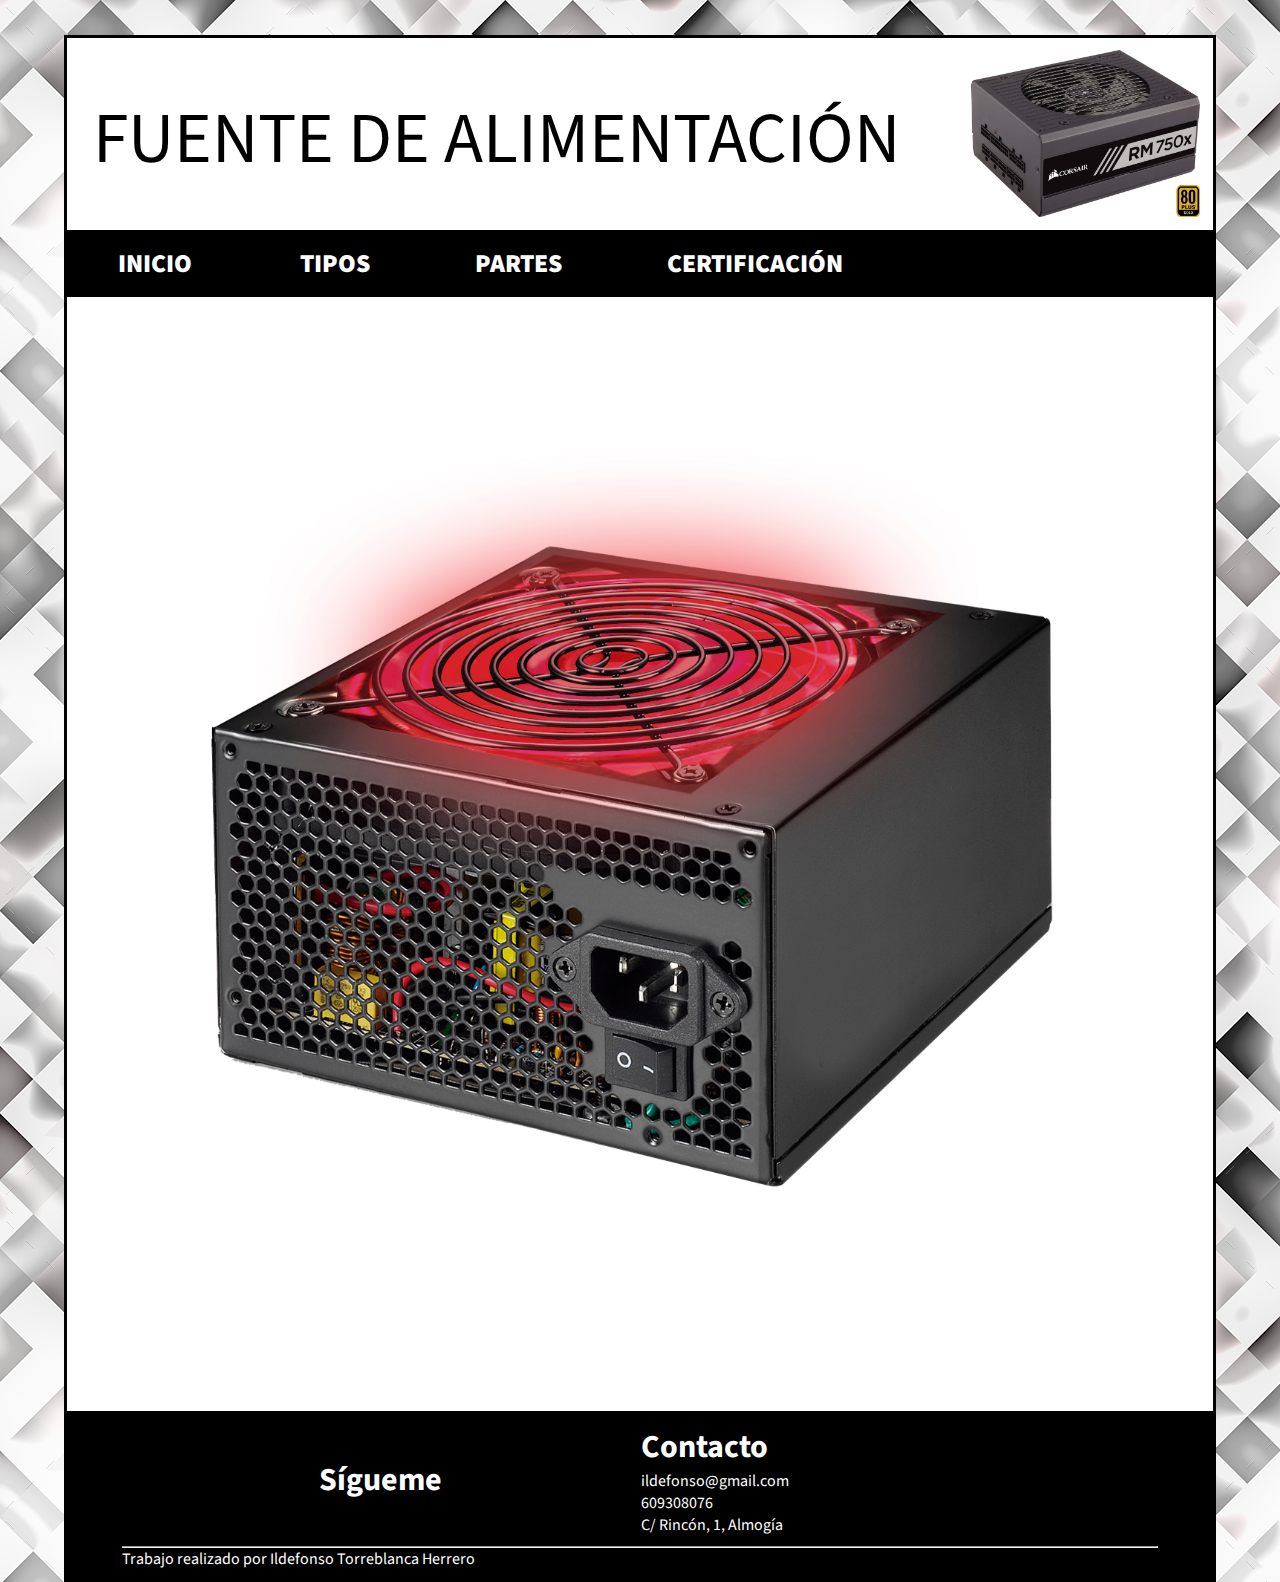
<file: PaginaProyectSif/index.html>
<!DOCTYPE html>
<html lang="es">

<head>
    <meta charset="UTF-8">
    <!-- meta que garantiza el zoom adecuado para pantallas de dispositivos móviles -->
    <meta name="viewport" content="width=device-width, initial-scale=1.0">
    <meta http-equiv="X-UA-Compatible" content="ie=edge">
    <title>Fuentes de Alimentación</title>
    <!-- hoja de estilos aparte, enlazada -->

    <link href="estilo.css" rel="stylesheet" type="text/css">
    <link href="imagenes/favicon.ico" rel="shorcut icon">
    <link href="https://fonts.googleapis.com/css?family=Source+Sans+Pro&display=swap" rel="stylesheet">
    <link rel="stylesheet" href="https://use.fontawesome.com/releases/v5.5.0/css/all.css" integrity="sha384-B4dIYHKNBt8Bc12p+WXckhzcICo0wtJAoU8YZTY5qE0Id1GSseTk6S+L3BlXeVIU" crossorigin="anonymous">
    <!-- archivo de javascripts aparte, enlazado-->
    <script src="funciones-daw.js"></script>
    <link rel="stylesheet" href="slider.css" type="text/css" />
    <link href="https://fonts.googleapis.com/css?family=Bebas+Neue&display=swap" rel="stylesheet">
</head>

<body>
    <div id="wrapper">
        <header>
            <img src="imagenes/alimentacion.jpg">
            <p class="titular">FUENTE DE ALIMENTACIÓN</p>
            <!-- Iconos de menú hamburguesa y de cierre. Inicialmente ocultos. 
                Contienen los eventos para mostrar/ocultar la barra de navegación-->
            <i class="fas fa-bars" onclick="mostrar('barranav','hambu','aspa')" id="hambu"></i>
            <i class="fas fa-window-close" onclick="ocultar('barranav','hambu','aspa')" id="aspa"></i>
        </header>
        <nav id="barranav">
            <ul>
                <li><a href="index.html"><b>INICIO</b> </a></li>
                <li><a href="tipos.html"><b>TIPOS</b></a></li>
                <li><a href="partes.html"><b>PARTES</b></a></li>
                <li><a href="certificación.html"><b>CERTIFICACIÓN</b></a></li>
            </ul>
        </nav>
        <section>
            <div class="slider">
                <ul>
                    <li>
                        <img src="imagenes/FUENTE1.jpg" alt="">
                    </li>
                    <li>
                        <img src="imagenes/FUENTE2.jpg" alt="">
                    </li>
                    <li>
                        <img src="imagenes/FUENTE3.jpg" alt="">
                    </li>
                    <li>
                        <img src="imagenes/FUENTE4.jpg" alt="">
                    </li>
                </ul>
            </div>
            <div id="contacto">
                <p></p>
                <p></p>
            </div>
        </section>
        <footer>
            <table id="contacto">
                <tr>
                    <td>
                        <h1>Sígueme</h1>
                        <a href="https://www.facebook.com/ildefonso.torreblancaherrero" target="_blank" rel="noopener" class="face"><i class="fab fa-facebook fa-4x"></i></a>
                        <a href="https://twitter.com/IldefonsoTH" target="_blank" rel="noopener" class="twitter"><i class="fab fa-twitter fa-4x" style="color: white;"></i></a>
                    </td>
                    <td>
                        <h1>Contacto</h1>
                        <i class="fas fa-envelope"></i>ildefonso@gmail.com<br>
                        <i class="fas fa-phone"></i> 609308076<br>
                        <i class="fas fa-map-marker-alt"></i> C/ Rincón, 1, Almogía<br>
                    </td>
                </tr>
            </table>
            <hr>
            <!--Línea de separación y salto-->
            <p>Trabajo realizado por Ildefonso Torreblanca Herrero</p>
        </footer>
    </div>
</body>

</html>
</file>
<file: PaginaProyectSif/estilo.css>
* {
    margin: 0;
    padding: 0;
}

body {
    font-family: 'Source Sans Pro', sans-serif;
    background-image: url('imagenes/tile11.jpg');
    background-repeat: repeat;
}

#wrapper {
    width: 90%;
    margin: 0 auto;
}

#foto1 {
    display: inline-block;
    margin: auto;
}

#texto {
    height: auto;
    background-color: rgba(121, 215, 247, 0.4);
    width: 35vw;
    margin: 1vw;
    padding: 1vw;
    border-radius: 2vw;
}

#contacto {
    margin: 0 auto;
}

#contenido {
    margin: 0px auto;
}

#derecha {
    align-content: center;
}

.fa-facebook {
    color: rgb(255, 255, 255);
}


/* Color azul cuando se pone el puntero encima de los iconos de facebook e instagram */

.fa-facebook:hover {
    color: rgb(171, 193, 205);
}

.fa-instagram {
    color: white;
}

.fa-instagram:hover {
    color: rgb(171, 193, 205);
}

header {
    background: white;
    height: 15vw;
    border-left-style: solid;
    border-right-style: solid;
    border-top: solid;
    margin-top: 3%;
    /* position: relative; */
}

header img {
    float: right;
    width: 20%;
    padding: 1vw;
    margin: auto;
}

header p {
    position: relative;
    top: 4vw;
    left: 2vw;
    color: black;
    font-size: 5.6vw;
    display: inline;
    /* border-left: 1vw solid red; */
    /* border-top: solid;
    border-color: rgba(121, 215, 247, 0.692); */
    /* border-width: 5px; */
}


/* los dos iconos de menu hamburguesa, inicialmente ocultos */

header i.fas {
    color: white;
    background-color: black;
    font-size: 3vw;
    position: relative;
    top: 10vw;
    left: -12vw;
    display: none;
}

nav,
footer {
    /* position: relative; */
    background: black;
    border-style: solid;
}

nav ul {
    padding: 1vw 0;
}

nav ul li {
    display: inline;
}

nav ul li a {
    color: white;
    text-decoration: none;
    font-size: 2vw;
    font-weight: bold;
    padding: 2vw 4vw;
}

nav ul li a:hover {
    color: rgb(124, 124, 124);
}

section {
    position: relative;
    background-color: white;
    padding: 2vw;
    border-left-style: solid;
    border-right-style: solid;
    border-bottom-style: solid;
    font-size: 2vw;
}

section p,
section h3 {
    margin: 1vw;
}

section h3 {
    text-align: center;
    color: rgb(171, 193, 205);
}

section p {
    color: black;
    text-align: justify;
    text-indent: 3vw;
}

footer {
    border-style: hidden;
    background-color: black;
    color: white;
    padding-left: 5%;
    padding-bottom: 1%;
    padding-right: 5%;
}

table td {
    width: 25vw;
    height: 10vw;
    border: none;
}


/* si la pantalla de visualización está por debajo de 400px de ancho */

@media only screen and (max-width:600px) {
    header i.fa-bars {
        display: inline;
    }
    header i.fa-window-close {
        display: none;
    }
    nav {
        display: none;
    }
    nav ul {
        padding: 0;
    }
    /* la barra se muestra en bloque (vertical) en forma de botones y el tamaño de
           la letra se agranda para que sea legible */
    nav ul li {
        display: block;
        text-align: center;
        border: 1px solid black;
    }
    nav ul li a {
        font-size: 3.5vw;
    }
    section {
        font-size: 3.5vw;
    }
    footer {
        font-size: 2vw;
    }
    /* table {
        width: 100%;
    }
    thead {
        display: none;
    }
    tr:nth-of-type(2n) {
        background-color: inherit;
    }
    tr td:first-child {
        background: #f0f0f0;
        font-weight: bold;
        font-size: 1.3em;
    }
    tbody td {
        display: block;
        text-align: center;
    }
    tbody td:before {
        content: attr(data-th);
        display: block;
        text-align: center;
    } */
}
</file>
<file: PaginaProyectSif/slider.css>
.slider {
    width: 95%;
    margin: auto;
    overflow: hidden;
}

.slider ul {
    display: flex;
    padding: 0;
    width: 400%;
    animation: cambio 20s infinite alternate linear;
}

.slider li {
    width: 100%;
    list-style: none;
}

.slider img {
    width: 100%;
}

@keyframes cambio {
    0% {
        margin-left: 0;
    }
    20% {
        margin-left: 0;
    }
    25% {
        margin-left: -100%;
    }
    45% {
        margin-left: -100%;
    }
    50% {
        margin-left: -200%;
    }
    70% {
        margin-left: -200%;
    }
    75% {
        margin-left: -300%;
    }
    100% {
        margin-left: -300%;
    }
}
</file>
